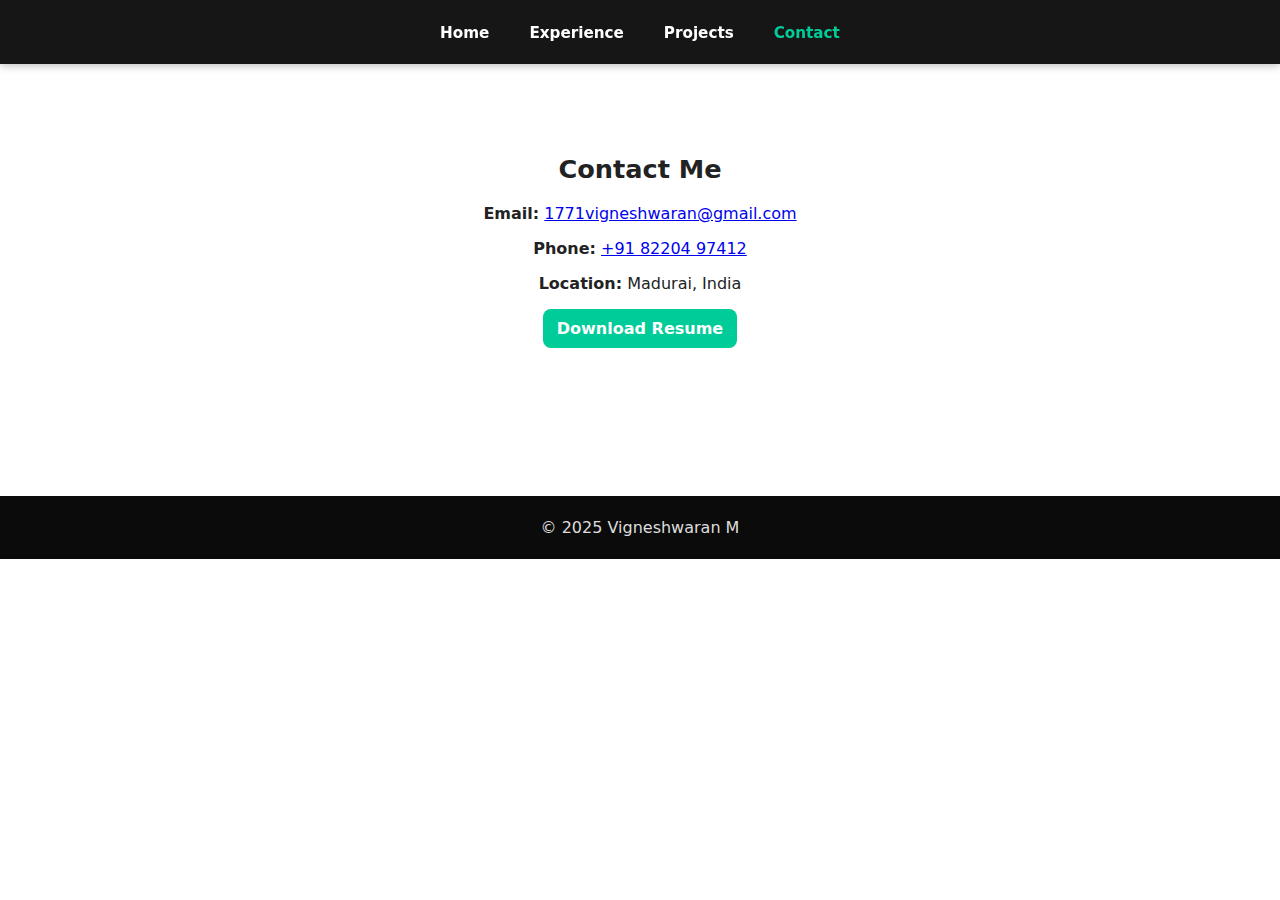
<file: contact.html>
<!DOCTYPE html>
<html lang="en">
<head>
  <meta charset="utf-8" />
  <meta name="viewport" content="width=device-width,initial-scale=1" />
  <title>Contact — Vigneshwaran M</title>
  <link rel="stylesheet" href="style.css" />
</head>
<body>
  <nav class="navbar">
    <ul>
      <li><a href="index.html">Home</a></li>
      <li><a href="experience.html">Experience</a></li>
      <li><a href="projects.html">Projects</a></li>
      <li><a href="contact.html" class="active">Contact</a></li>
    </ul>
  </nav>

  <main class="container">
    <section class="page-section contact-page" id="contact">
      <h2 class="section-title">Contact Me</h2>

      <div class="contact-info">
        <p><strong>Email:</strong> <a href="mailto:1771vigneshwaran@gmail.com">1771vigneshwaran@gmail.com</a></p>
        <p><strong>Phone:</strong> <a href="tel:+918220497412">+91 82204 97412</a></p>
        <p><strong>Location:</strong> Madurai, India</p>
        <p style="margin-top:10px;">
          <a class="btn" href="assets/VIGNESHWARAN_M_Resume.docx" download>Download Resume</a>
        </p>
      </div>

      <!-- <form class="contact-form" onsubmit="alert('This is a static demo. Replace with a form backend or use Formspree.'); return false;">
        <input type="text" placeholder="Your name" required>
        <input type="email" placeholder="Your email" required>
        <textarea placeholder="Your message" rows="5" required></textarea>
        <button type="submit">Send message</button>
      </form> -->
    </section>
  </main>

  <footer>
    <div class="container">© 2025 Vigneshwaran M</div>
  </footer>
</body>
</html>
</file>
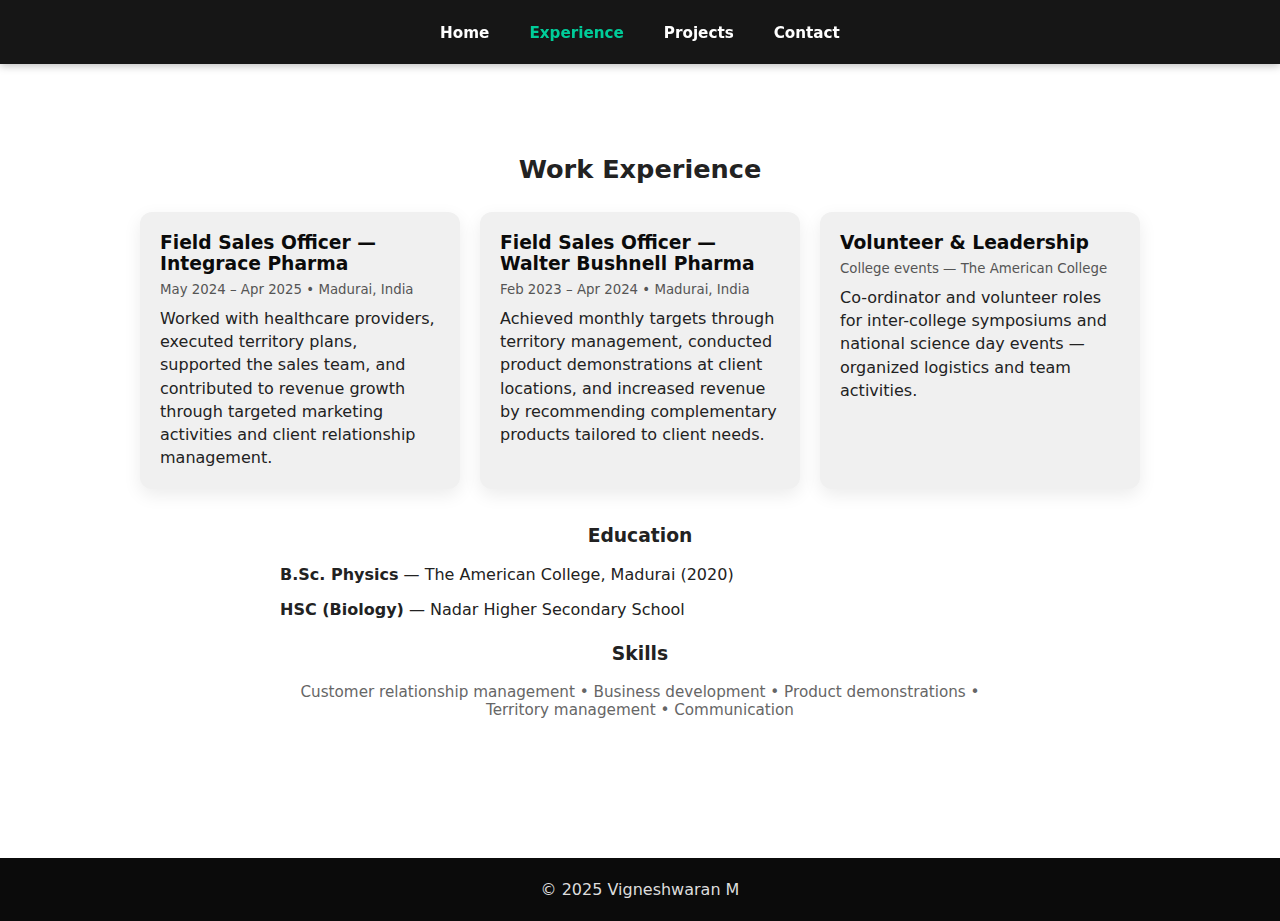
<file: experience.html>
<!DOCTYPE html>
<html lang="en">
<head>
  <meta charset="utf-8" />
  <meta name="viewport" content="width=device-width,initial-scale=1" />
  <title>Experience — Vigneshwaran M</title>
  <link rel="stylesheet" href="style.css" />
</head>
<body>
  <nav class="navbar">
    <ul>
      <li><a href="index.html">Home</a></li>
      <li><a href="experience.html" class="active">Experience</a></li>
      <li><a href="projects.html">Projects</a></li>
      <li><a href="contact.html">Contact</a></li>
    </ul>
  </nav>

  <main class="container">
    <section class="page-section" id="experience">
      <h2 class="section-title">Work Experience</h2>

      <div class="cards">
        <div class="card">
          <h3>Field Sales Officer — Integrace Pharma</h3>
          <small>May 2024 – Apr 2025 • Madurai, India</small>
          <p>Worked with healthcare providers, executed territory plans, supported the sales team, and contributed to revenue growth through targeted marketing activities and client relationship management.</p>
        </div>

        <div class="card">
          <h3>Field Sales Officer — Walter Bushnell Pharma</h3>
          <small>Feb 2023 – Apr 2024 • Madurai, India</small>
          <p>Achieved monthly targets through territory management, conducted product demonstrations at client locations, and increased revenue by recommending complementary products tailored to client needs.</p>
        </div>

        <div class="card">
          <h3>Volunteer & Leadership</h3>
          <small>College events — The American College</small>
          <p>Co-ordinator and volunteer roles for inter-college symposiums and national science day events — organized logistics and team activities.</p>
        </div>
      </div>

      <h3 style="margin-top:36px; text-align:center;">Education</h3>
      <div style="max-width:720px; margin:18px auto; text-align:left;">
        <p><strong>B.Sc. Physics</strong> — The American College, Madurai (2020)</p>
        <p><strong>HSC (Biology)</strong> — Nadar Higher Secondary School</p>
      </div>

      <h3 style="margin-top:24px; text-align:center;">Skills</h3>
      <div style="max-width:720px; margin:12px auto;">
        <p class="meta" style="text-align:center;">Customer relationship management • Business development • Product demonstrations • Territory management • Communication</p>
      </div>
    </section>
  </main>

  <footer>
    <div class="container">© 2025 Vigneshwaran M</div>
  </footer>
</body>
</html>
</file>
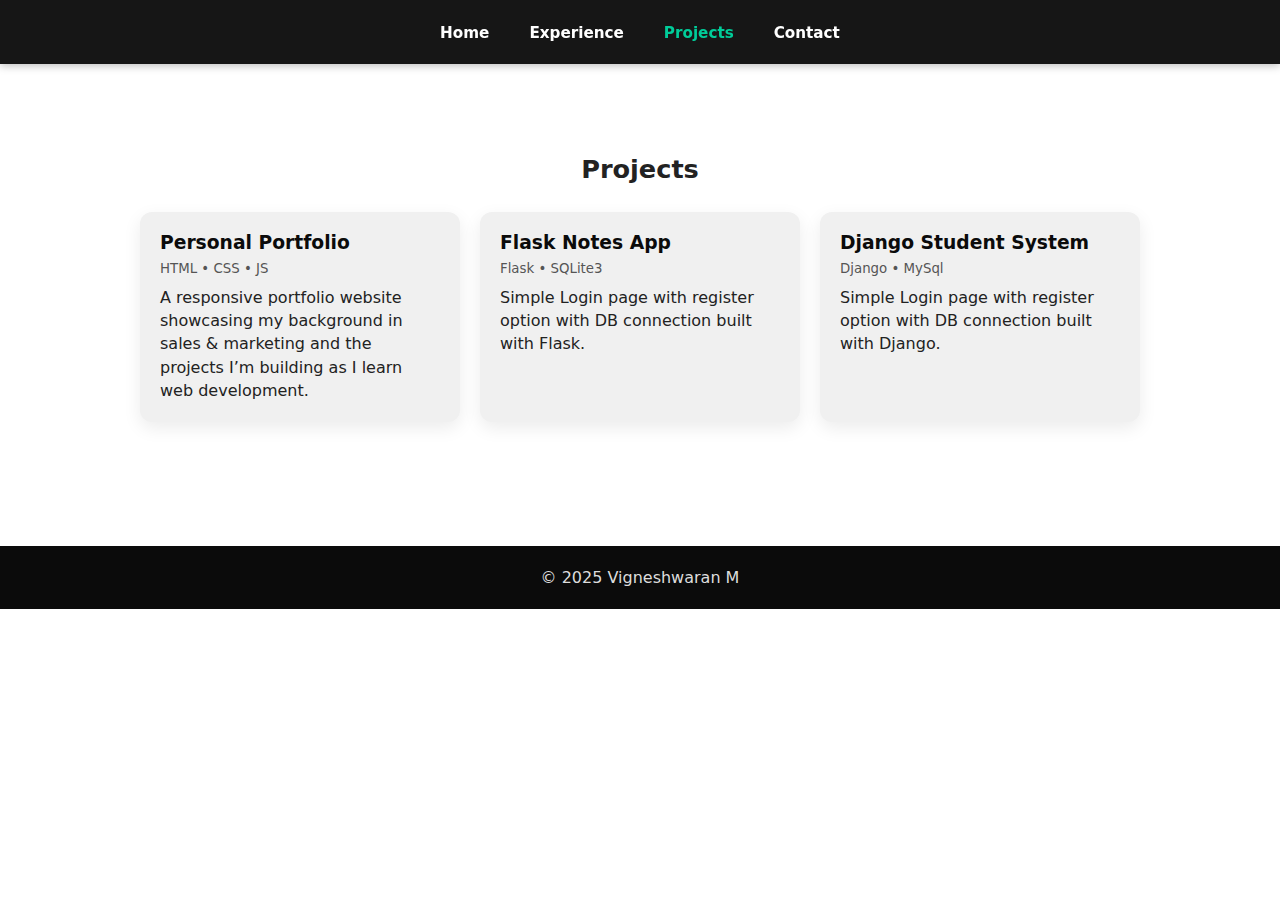
<file: projects.html>
<!DOCTYPE html>
<html lang="en">
<head>
  <meta charset="utf-8" />
  <meta name="viewport" content="width=device-width,initial-scale=1" />
  <title>Projects — Vigneshwaran M</title>
  <link rel="stylesheet" href="style.css" />
</head>
<body>
  <nav class="navbar">
    <ul>
      <li><a href="index.html">Home</a></li>
      <li><a href="experience.html">Experience</a></li>
      <li><a href="projects.html" class="active">Projects</a></li>
      <li><a href="contact.html">Contact</a></li>
    </ul>
  </nav>

  <main class="container">
    <section class="page-section" id="projects">
      <h2 class="section-title">Projects</h2>

      <div class="cards">
        <div class="card">
          <h3>Personal Portfolio</h3>
          <small>HTML • CSS • JS</small>
          <p>A responsive portfolio website showcasing my background in sales & marketing and the projects I’m building as I learn web development.</p>
        </div>

        <div class="card">
          <h3>Flask Notes App</h3>
          <small>Flask • SQLite3</small>
          <p>Simple Login page with register option with DB connection built with Flask.</p>
        </div>

        <div class="card">
          <h3>Django Student System</h3>
          <small>Django • MySql</small>
          <p>Simple Login page with register option with DB connection built with Django.</p>
        </div>
      </div>
    </section>
  </main>

  <footer>
    <div class="container">© 2025 Vigneshwaran M</div>
  </footer>
</body>
</html>
</file>
<file: style.css>
:root{
  --accent: #00cc99;
  --bg-dark: #0b0b0b;
  --muted: #f0f0f0;
  --nav-height: 64px;
  --max-width: 1100px;
}

/* Reset & basics */
*{box-sizing:border-box}
html,body{height:100%}
body{
  margin:0;
  font-family: Inter, system-ui, -apple-system, "Segoe UI", Roboto, "Helvetica Neue", Arial;
  color:#222;
  background: #fff;
  -webkit-font-smoothing:antialiased;
  -moz-osx-font-smoothing:grayscale;
  padding-top: var(--nav-height); /* space for fixed nav */
}

/* NAVBAR */
.navbar{
  position:fixed;
  top:0;
  left:0;
  right:0;
  height:var(--nav-height);
  background: rgba(10,10,10,0.95);
  display:flex;
  align-items:center;
  justify-content:center;
  z-index:1000;
  box-shadow: 0 2px 8px rgba(0,0,0,0.25);
}
.navbar ul{
  margin:0;
  padding:0;
  display:flex;
  gap:28px;
  list-style:none;
  align-items:center;
}
.navbar a{
  color:#fff;
  text-decoration:none;
  font-weight:600;
  font-size:0.95rem;
  padding:8px 6px;
  border-radius:6px;
}
.navbar a:hover,
.navbar a.active{
  color: var(--accent);
}

/* Page container */
.container{
  max-width: var(--max-width);
  margin: 0 auto;
  padding: 0 20px;
}

/* HERO (Home) */
.hero {
  position: relative;
  min-height: calc(100vh - var(--nav-height));
  display: flex;
  align-items: center;
  background: #000;
  overflow: hidden;
}

/* left black and right fade — black 0..80% then fade to transparent */
.hero::before {
  content: "";
  position: absolute;
  inset: 0;
  background: linear-gradient(to right, #000 0%, #000 65%, rgba(0,0,0,0) 100%);
  z-index: 1;
}

/* hero content area (text) */
.hero-inner {
  position: relative;
  z-index: 2;
  display: flex;
  align-items: center;
  justify-content: space-between;
  width: 100%;
  padding: 40px;
  gap: 20px;
}

/* text block (left ~78%) */
.hero-text {
  flex: 1 1 65%;
  color: #fff;
  max-width: 700px;
}
.hero-text h1{
  margin:0 0 12px 0;
  font-size: clamp(28px, 4vw, 44px);
  line-height:1.05;
  font-weight:700;
}
.hero-text h1 span{ color: var(--accent); }
.hero-text p.lead{
  margin:12px 0 20px 0;
  font-size:1.05rem;
  opacity:0.95;
}
.hero-actions{
  display:flex;
  gap:12px;
  margin-top:18px;
}
.btn{
  display:inline-block;
  background: var(--accent);
  color: #fff;
  text-decoration:none;
  padding:10px 14px;
  border-radius:8px;
  font-weight:600;
}
.btn.secondary{
  background: transparent;
  border: 1px solid rgba(255,255,255,0.12);
  color:#fff;
}

/* hero photo anchored bottom-right, ~20% width */
.hero-photo {
  flex: 1 1 45%;
  display: flex;
  justify-content: flex-end;
  align-items: flex-end;
}

.hero-photo img {
  width: 100%;
  max-width: 350px;   /* limit size on big screens */
  height: auto;
  border-radius: 8px;
  box-shadow: 0 12px 30px rgba(0,0,0,0.6);
}

/* SECTIONS (shared) */
section.page-section{
  padding: 84px 0;
}
h2.section-title{
  text-align:center;
  margin:6px 0 20px 0;
  font-size:1.6rem;
}

/* Experience & Projects cards */
.cards{
  display:flex;
  gap:20px;
  justify-content:center;
  flex-wrap:wrap;
  margin-top:28px;
}
.card{
  background: var(--muted);
  padding:20px;
  width: 320px;
  border-radius:12px;
  box-shadow: 0 6px 18px rgba(0,0,0,0.08);
  text-align:left;
}
.card h3{ margin:0 0 8px 0; color: #0b0b0b; }
.card small{ color:#555; display:block; margin-bottom:10px; }
.card p{ margin:0; line-height:1.45; }

/* Contact form */
.contact-info{ text-align:center; margin-bottom:24px; }
.contact-form{
  max-width:520px;
  margin:0 auto;
  display:flex;
  flex-direction:column;
  gap:12px;
}
input[type="text"], input[type="email"], textarea{
  padding:10px 12px;
  border-radius:8px;
  border:1px solid #ddd;
  font-size:1rem;
  width:100%;
  resize:vertical;
}
button[type="submit"]{
  background:var(--accent);
  color:white;
  border:0;
  padding:12px;
  font-weight:700;
  border-radius:8px;
  cursor:pointer;
}

/* Footer */
footer{
  background:#0b0b0b;
  color:#ddd;
  padding:22px 0;
  text-align:center;
  margin-top:40px;
}

/* small helpers */
.meta{ color:#666; font-size:0.95rem; }

/* RESPONSIVE */
@media (max-width:1000px){
  .hero-photo{ width:30%; padding:12px; }
  .hero-text{ width:70%; padding:40px 18px; }
}
@media (max-width:720px){
  body{ padding-top:58px; }
  .navbar ul{ gap:16px; font-size:0.9rem; }
  .hero::before{ background: linear-gradient(to bottom, #000 0%, rgba(0,0,0,0.85) 50%, rgba(0,0,0,0) 100%); }
  .hero-inner{ flex-direction:column; align-items:flex-start; }
  .hero-text{ width:100%; padding:40px 18px; }
  .hero-photo{
    position:relative;
    width:70%;
    margin: 0 auto 18px;
    bottom:auto;
    right:auto;
    padding:0 18px;
    pointer-events:auto;
  }
  .cards{ gap:16px; }
  .card{ width:100%; max-width:460px; }
}
@media (max-width:420px){
  .hero-text h1{ font-size:22px; }
  .hero-photo{ width:80%; }
}
/* Responsive mobile */
@media (max-width: 768px) {
  .hero-inner {
    flex-direction: column;
    text-align: center;
  }
  .hero-text {
    flex: 1 1 100%;
  }
  .hero-photo {
    flex: 1 1 100%;
    justify-content: center;
    margin-top: 20px;
  }
  .hero-photo img {
    max-width: 240px;
  }
}
</file>
